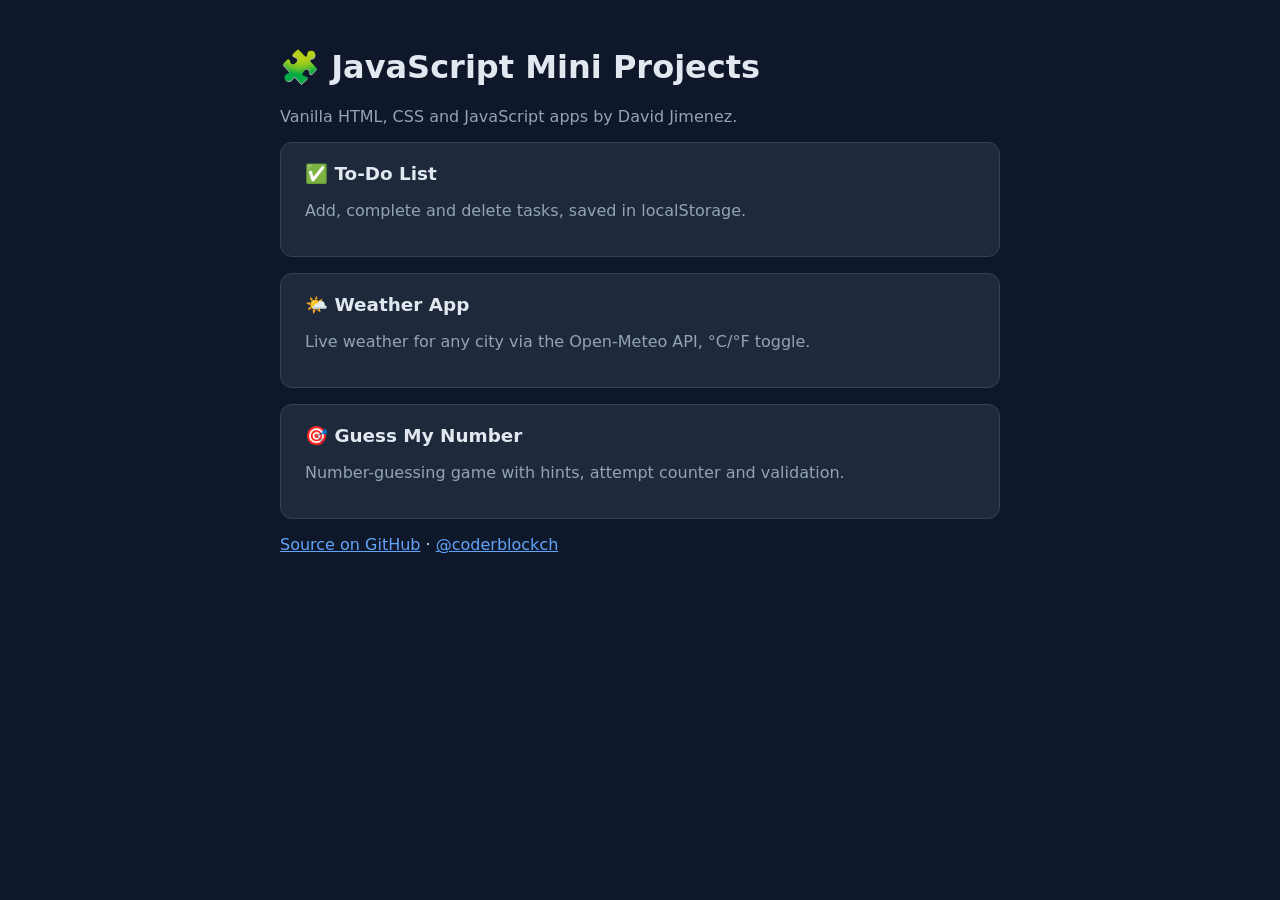
<file: index.html>
<!DOCTYPE html>
<html lang="en">
<head>
  <meta charset="UTF-8" />
  <meta name="viewport" content="width=device-width, initial-scale=1.0" />
  <title>JavaScript Mini Projects · David Jimenez</title>
  <style>
    body { font-family: system-ui, sans-serif; background: #0f172a; color: #e2e8f0; margin: 0; padding: 3rem 1rem; }
    main { max-width: 720px; margin: 0 auto; }
    h1 { margin-top: 0; }
    a.card { display: block; background: #1e293b; border-radius: 12px; padding: 1.25rem 1.5rem; margin: 1rem 0; color: inherit; text-decoration: none; border: 1px solid #334155; }
    a.card:hover { border-color: #60a5fa; }
    a.card strong { font-size: 1.15rem; }
    p.small { color: #94a3b8; }
    footer a { color: #60a5fa; }
  </style>
</head>
<body>
  <main>
    <h1>🧩 JavaScript Mini Projects</h1>
    <p class="small">Vanilla HTML, CSS and JavaScript apps by David Jimenez.</p>
    <a class="card" href="todo-list/"><strong>✅ To-Do List</strong><p class="small">Add, complete and delete tasks, saved in localStorage.</p></a>
    <a class="card" href="weather-app/"><strong>🌤️ Weather App</strong><p class="small">Live weather for any city via the Open-Meteo API, °C/°F toggle.</p></a>
    <a class="card" href="guess-my-number/"><strong>🎯 Guess My Number</strong><p class="small">Number-guessing game with hints, attempt counter and validation.</p></a>
    <footer class="small"><a href="https://github.com/coderblockch/javascript-mini-projects">Source on GitHub</a> · <a href="https://github.com/coderblockch">@coderblockch</a></footer>
  </main>
</body>
</html>
</file>
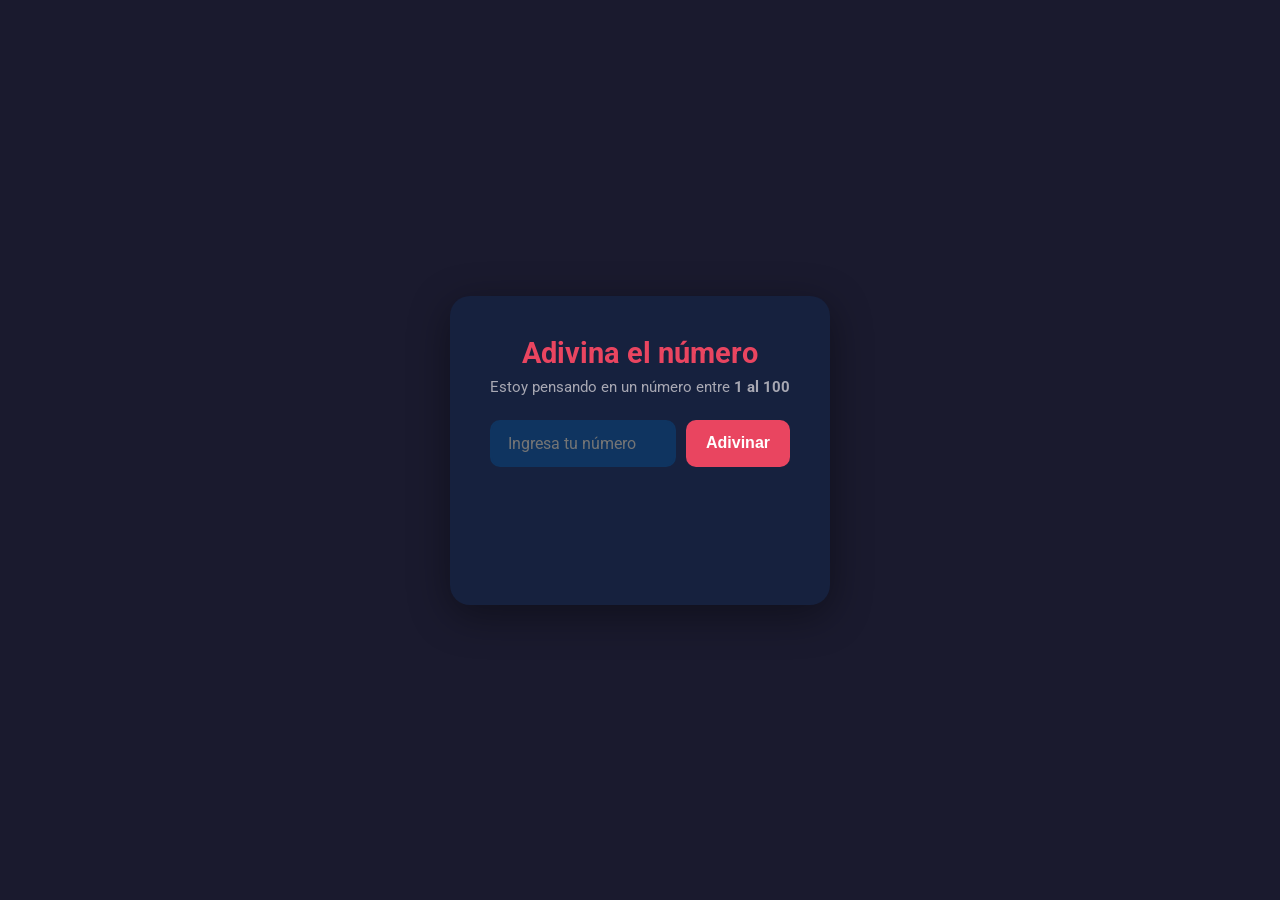
<file: guess-my-number/index.html>
<!DOCTYPE html>
<html lang="en">
<head>
    <meta charset="UTF-8">
    <meta name="viewport" content="width=device-width, initial-scale=1.0">
    <title>Adivina el número</title>
    <link rel="preconnect" href="https://fonts.googleapis.com">
    <link href="https://fonts.googleapis.com/css2?family=Roboto:wght@400;700&display=swap" rel="stylesheet">
    <link rel="stylesheet" href="index.css">
</head>
<body>
    <div class="card">
        <h1>Adivina el número</h1>
        <p class="subtitle">Estoy pensando en un número entre <strong>1 al 100</strong></p>
        
        <div class="input-group">
            <input type="number" id="guess" placeholder="Ingresa tu número" min="1" max="100">
            <button id="btn-guess">Adivinar</button>
        </div>

        <p id="message" class="message"></p>
        <p id="attempts" class="attempts"></p>

        <button id="btn-reset" class="btn-reset hidden">Reiniciar Juego</button>
    </div>

    <script src="index.js"></script>
    
</body>
</html>
</file>
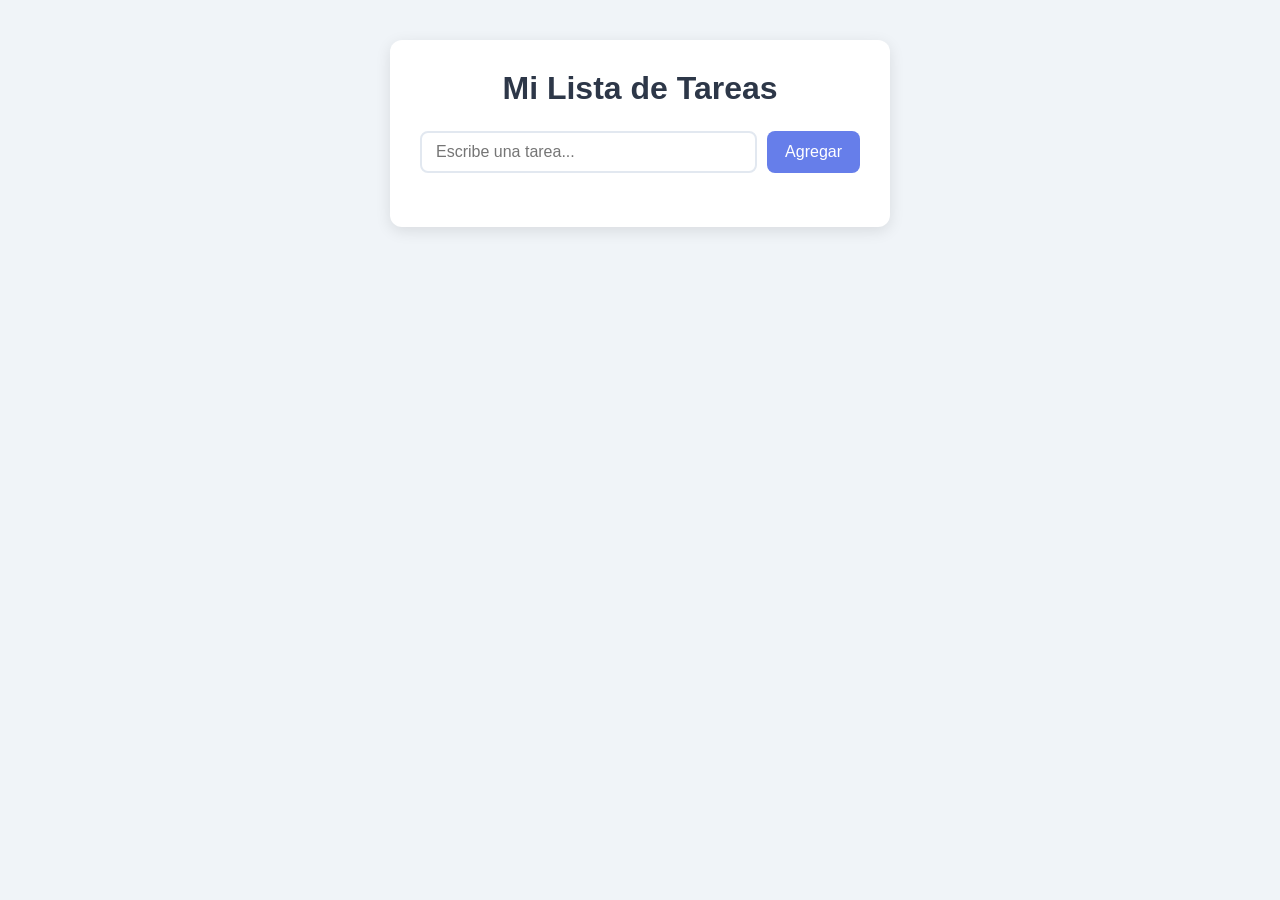
<file: todo-list/index.html>
<!DOCTYPE html>
<html lang="en">
<head>
    <meta charset="UTF-8">
    <meta name="viewport" content="width=device-width, initial-scale=1.0">
    <title>TO-DO List</title>
    <link rel="stylesheet" href="style.css" />
</head>
<body>
    <div class="container">
        <h1>Mi Lista de Tareas</h1>

        <div class="input-area">
            <input type="text" id="task-input" placeholder="Escribe una tarea..." />
            <button id="add-btn">Agregar</button>
        </div>

        <ul id="task-list"></ul>
    </div>

    <script src="script.js"></script>
</body>
</html>
</file>
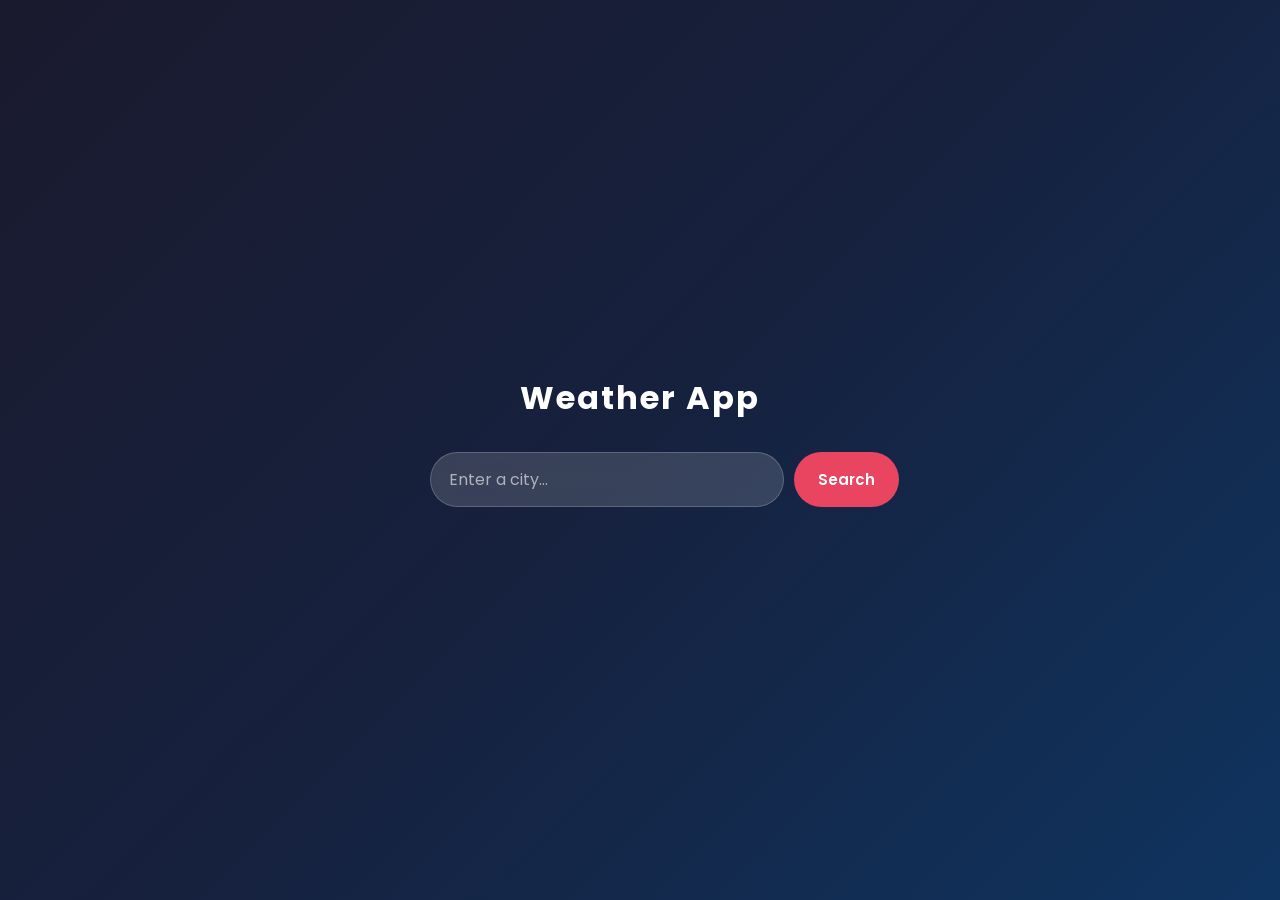
<file: weather-app/index.html>
<!DOCTYPE html>
<html lang="es">
<head>
    <meta charset="UTF-8">
    <meta name="viewport" content="width=device-width, initial-scale=1.0">
    <title>Weather App</title>
    <link rel="preconnect" href="https://fonts.googleapis.com">
    <link href="https://fonts.googleapis.com/css2?family=Poppins:wght@300;400;500;600;700&display=swap" rel="stylesheet">
    <link rel="stylesheet" href="style.css">
</head>
<body>
    <div class="app">
        <h1 class="app-title">Weather App</h1>

        <div class="search-bar">
            <input type="text" id="city-input" placeholder="Enter a city..." autocomplete="off" />
            <button id="search-btn">Search</button>
        </div>

        <div id="error-msg" class="error hidden"></div>

        <div id="weather-card" class="weather-card hidden">
            <div class="location">
                <span id="city-name"></span>
                <span id="country-name"></span>
            </div>
            <div class="weather-main">
                <span id="weather-icon" class="weather-icon"></span>
                <div class="temp-block">
                    <span id="temperature" class="temperature"></span>
                    <button id="unit-toggle" class="unit-toggle">°F</button>
                </div>
            </div>
            <p id="weather-desc" class="weather-desc"></p>
            <div class="stats">
                <div class="stat">
                    <span class="stat-icon">🌡️</span>
                    <span class="stat-label">Feels Like</span>
                    <span id="feels-like" class="stat-value"></span>
                </div>
                <div class="stat">
                    <span class="stat-icon">💧</span>
                    <span class="stat-label">Humidity</span>
                    <span id="humidity" class="stat-value"></span>
                </div>
                <div class="stat">
                    <span class="stat-icon">💨</span>
                    <span class="stat-label">Wind</span>
                    <span id="wind-speed" class="stat-value"></span>
                </div>
            </div>
        </div>

        <div id="loading" class="loading hidden">
            <div class="spinner"></div>
        </div>
    </div>

    <script src="script.js"></script>
</body>
</html>
</file>
<file: guess-my-number/index.css>
* {
    margin:0;
    padding:0;
    box-sizing: border-box;
}

body{
    min-height: 100vh;
    display: flex;
    align-items: center;
    justify-content: center;
    background: #1a1a2e;
    font-family: 'Roboto', sans-serif;
}

.card{
    background: #16213e;
    border-radius: 20px;
    padding: 40px;
    width: 380px;
    text-align: center;
    box-shadow: 0 10px 40px rgba(0,0,0,0.4);

}

h1{
    color: #e94560;
    font-size: 1.8rem;
    margin-bottom: 8px;
}

.subtitle{
    color: #a8a8b3;
    font-size: 0.95rem;
    margin-bottom: 24px;
}

.input-group{
    display:flex;
    gap: 10px;
    margin-bottom: 20px;
}

input{
    flex: 1;
    padding: 12px 16px;
    border: 2px solid #0f3460;
    border-radius:10px;
    background: #0f3460;
    color: #fff;
    font-size: 1rem;
    font-family: 'Roboto', sans-serif;
    outline: none;
    transition: border-color 0.3s;
}

input:focus {
    border-color: #e94560;
  }

  button {
    padding: 12px 20px;
    background: #e94560;                                                                                                                                                                      
    color: #fff;
    border: none;                                                                                                                                                                             
    border-radius: 10px;
    font-size: 1rem;
    font-weight: 600;                  
    cursor: pointer;                                                                                                                                                                          
    transition: background 0.3s, transform 0.1s;
  }                                                                                                                                                                                           
                  
  button:hover {
    background: #c73652;
  }                     
                                                                                                                                                                                              
  button:active {
    transform: scale(0.97);                                                                                                                                                                   
  }                        
   
  .message {
    font-size: 1.1rem;
    font-weight: 600; 
    min-height: 28px;
    margin-bottom: 8px;                                                                                                                                                                       
    transition: color 0.3s;
  }                                                                                                                                                                                           
                  
  .message.high  { color: #ff6b6b; }
  .message.low   { color: #ffa94d; }                                                                                                                                                          
  .message.win   { color: #69db7c; }
                                                                                                                                                                                              
  .attempts {     
    color: #a8a8b3;                                                                                                                                                                           
    font-size: 0.9rem;
    min-height: 22px; 
    margin-bottom: 20px;
  }                                                                                                                                                                                           
   
  .btn-reset {                                                                                                                                                                                
    background: #0f3460;
    width: 100%;        
  }             
   
  .btn-reset:hover {
    background: #1a4a80;                                                                                                                                                                      
  }
                                                                                                                                                                                              
  .hidden {       
    display: none;
  }
</file>
<file: todo-list/style.css>
* {
    margin: 0;
    padding: 0;
    box-sizing: border-box;
}

body {
    font-family: Arial, sans-serif;
    background-color: #f0f4f8;
    display: flex;
    justify-content: center;
    padding: 40px 20px;
}

.container {
    background-color: #fff;
    border-radius: 12px;
    padding: 30px;
    width: 100%;
    max-width: 500px;
    box-shadow: 0 4px 15px rgba(0, 0, 0, 0.1);
}

h1 {
    text-align: center;
    margin-bottom: 24px;
    color: #2d3748;
}

.input-area {
    display: flex;
    gap: 10px;
    margin-bottom: 24px;
}

input {
    flex: 1;
    padding: 10px 14px;
    border: 2px solid #e2e8f0;
    border-radius: 8px;
    font-size: 16px;
    outline: none;
}

input:focus {
    border-color: #667eea;
}

button {
    padding: 10px 18px;
    background-color: #667eea;
    color: white;
    border: none;
    border-radius: 8px;
    font-size: 16px;
    cursor: pointer;
}

button:hover {
    background-color: #5a67d8;
}

ul {
    list-style: none;
}

li {
    display:flex;
    justify-content: space-between;
    align-items: center;
    padding: 12px 14px;
    margin-bottom: 10px;
    background-color: #f7fafc;
    border-radius: 8px;
    border: 4px solid #667eea;
}

li.completed span{
    text-decoration: line-through;
    color: #a0aec0;
}

li span {
    cursor: pointer;
    font-size: 16px;
    flex: 1;
}

.delete-btn {
    background-color: #fc8181;
    padding: 6px 12px;
    font-size: 14px;
    border-radius: 6px;

}
.delete-btn:hover {
    background-color: #f56565;
}
</file>
<file: weather-app/style.css>
* {
    margin: 0;
    padding: 0;
    box-sizing: border-box;
}

body {
    font-family: 'Poppins', sans-serif;
    min-height: 100vh;
    background: linear-gradient(135deg, #1a1a2e 0%, #16213e 50%, #0f3460 100%);
    display: flex;
    align-items: center;
    justify-content: center;
    padding: 20px;
}

.app {
    width: 100%;
    max-width: 420px;
    text-align: center;
}

.app-title {
    color: #fff;
    font-size: 2rem;
    font-weight: 700;
    margin-bottom: 30px;
    letter-spacing: 2px;
}

.search-bar {
    display: flex;
    gap: 10px;
    margin-bottom: 20px;
}

#city-input {
    flex: 1;
    padding: 14px 18px;
    border: 1px solid rgba(255, 255, 255, 0.2);
    border-radius: 50px;
    font-size: 16px;
    font-family: 'Poppins', sans-serif;
    background: rgba(255, 255, 255, 0.15);
    color: #fff;
    outline: none;
    backdrop-filter: blur(10px);
    transition: background 0.3s;
}

#city-input::placeholder {
    color: rgba(255, 255, 255, 0.6);
}

#city-input:focus {
    background: rgba(255, 255, 255, 0.25);
}

#search-btn {
    padding: 14px 24px;
    background: #e94560;
    color: #fff;
    border: none;
    border-radius: 50px;
    font-size: 15px;
    font-family: 'Poppins', sans-serif;
    font-weight: 600;
    cursor: pointer;
    transition: background 0.3s, transform 0.1s;
}

#search-btn:hover {
    background: #c73652;
}

#search-btn:active {
    transform: scale(0.97);
}

.error {
    color: #ff6b6b;
    background: rgba(255, 107, 107, 0.1);
    border: 1px solid rgba(255, 107, 107, 0.3);
    border-radius: 12px;
    padding: 12px 20px;
    margin-bottom: 20px;
    font-size: 14px;
}

.weather-card {
    background: rgba(255, 255, 255, 0.1);
    backdrop-filter: blur(15px);
    border-radius: 24px;
    padding: 32px 28px;
    border: 1px solid rgba(255, 255, 255, 0.2);
    color: #fff;
    animation: fadeIn 0.4s ease;
}

@keyframes fadeIn {
    from { opacity: 0; transform: translateY(10px); }
    to   { opacity: 1; transform: translateY(0); }
}

.location {
    font-size: 1.4rem;
    font-weight: 600;
    margin-bottom: 20px;
}

#country-name {
    font-size: 1rem;
    font-weight: 300;
    color: rgba(255, 255, 255, 0.7);
    margin-left: 6px;
}

.weather-main {
    display: flex;
    align-items: center;
    justify-content: center;
    gap: 10px;
    margin-bottom: 8px;
}

.weather-icon {
    font-size: 4rem;
    line-height: 1;
}

.temp-block {
    display: flex;
    align-items: flex-start;
    gap: 6px;
}

.temperature {
    font-size: 5rem;
    font-weight: 700;
    line-height: 1;
}

.unit-toggle {
    background: rgba(255, 255, 255, 0.2);
    color: rgba(255, 255, 255, 0.8);
    border: 1px solid rgba(255, 255, 255, 0.3);
    border-radius: 20px;
    padding: 4px 10px;
    font-size: 12px;
    font-family: 'Poppins', sans-serif;
    cursor: pointer;
    margin-top: 10px;
    transition: background 0.2s;
}

.unit-toggle:hover {
    background: rgba(255, 255, 255, 0.3);
}

.weather-desc {
    font-size: 1rem;
    font-weight: 300;
    color: rgba(255, 255, 255, 0.8);
    margin-bottom: 28px;
    text-transform: capitalize;
}

.stats {
    display: flex;
    justify-content: space-around;
    border-top: 1px solid rgba(255, 255, 255, 0.15);
    padding-top: 24px;
}

.stat {
    display: flex;
    flex-direction: column;
    align-items: center;
    gap: 4px;
}

.stat-icon {
    font-size: 1.4rem;
}

.stat-label {
    font-size: 11px;
    color: rgba(255, 255, 255, 0.6);
    text-transform: uppercase;
    letter-spacing: 1px;
}

.stat-value {
    font-size: 1rem;
    font-weight: 600;
}

.loading {
    display: flex;
    justify-content: center;
    margin-top: 40px;
}

.spinner {
    width: 40px;
    height: 40px;
    border: 3px solid rgba(255, 255, 255, 0.2);
    border-top-color: #e94560;
    border-radius: 50%;
    animation: spin 0.8s linear infinite;
}

@keyframes spin {
    to { transform: rotate(360deg); }
}

.hidden {
    display: none !important;
}
</file>
